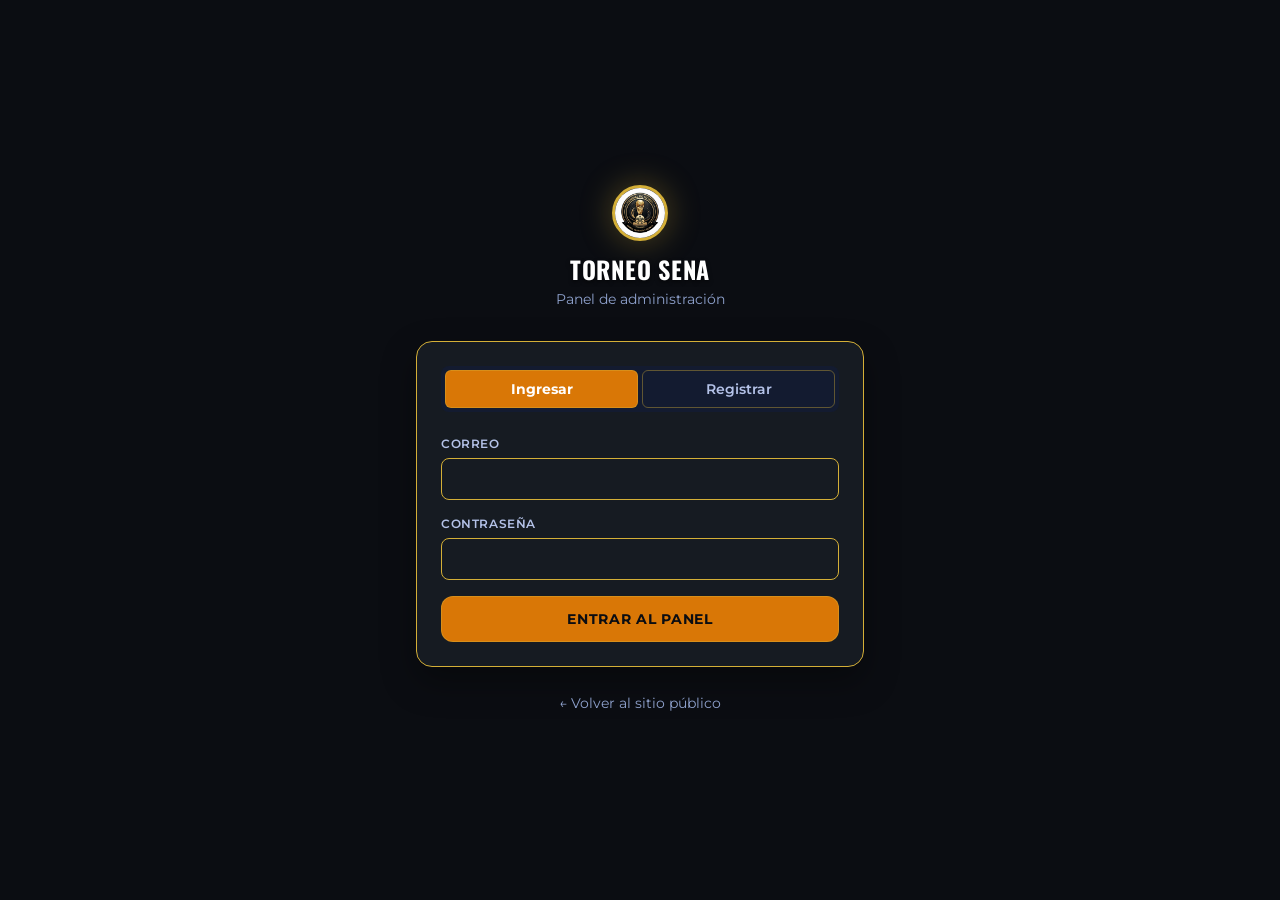
<file: admin.html>
<!DOCTYPE html>
<html lang="es">
<head>
  <meta charset="UTF-8">
  <meta name="viewport" content="width=device-width, initial-scale=1.0, maximum-scale=1.0, user-scalable=no">
  <title>Panel · Torneo SENA</title>
  <link rel="preconnect" href="https://fonts.googleapis.com">
  <link rel="preconnect" href="https://fonts.gstatic.com" crossorigin>
  <link rel="stylesheet" href="styles.css?v=1.0.9">
  <link rel="stylesheet" href="tailwind.css?v=1.0.5">
  <link href="https://fonts.googleapis.com/css2?family=Montserrat:wght@400;500;600;700;800;900&family=Oswald:wght@500;600;700&display=swap" rel="stylesheet">
  <style>
    body { font-family: Montserrat, system-ui, sans-serif; }
    .pestana { display: none; }
    .pestana.activa { display: block; }
  </style>
</head>
<body class="text-slate-100 min-h-screen">

  <!-- ============ BARRA SUPERIOR ============ -->
  <header class="sticky top-0 z-40 bg-slate-950 border-b border-slate-800">
    <div class="px-4 py-3 flex flex-col gap-3 sm:flex-row sm:items-center sm:justify-between">
      <div class="flex items-center gap-3 min-w-0">
        <img src="WhatsApp Image 2026-08-03 at 1.15.21 PM.jpeg" alt="Mundial de Fútbol SENA Logo" class="logo-nav h-10 w-auto rounded-full object-cover">
        <div class="min-w-0">
          <p class="font-black leading-tight truncate">Panel de Administración</p>
          <p class="text-xs text-gray-400 leading-tight truncate" id="usuario-correo"></p>
        </div>
      </div>
      <div class="flex items-center gap-2">
        <a href="index.html" class="flex-1 sm:flex-none text-center text-sm px-4 py-2 rounded-lg border border-slate-700 hover:bg-slate-800 font-semibold">Ver sitio</a>
        <button id="btn-cerrar-sesion" class="flex-1 sm:flex-none text-center text-sm px-4 py-2 rounded-lg bg-rose-600/10 border border-rose-600/40 text-rose-400 hover:bg-rose-600/20 font-semibold">Salir</button>
      </div>
    </div>
  </header>

  <div class="max-w-7xl mx-auto px-4 py-6 flex flex-col lg:flex-row gap-6">

    <!-- ============ MENÚ LATERAL ============ -->
    <aside class="lg:w-56 shrink-0">
      <nav class="admin-tabs-nav flex overflow-x-auto no-scrollbar space-x-2 p-2 border-b border-yellow-500/30 whitespace-nowrap -mx-4 px-4 sm:mx-0 lg:flex-col lg:space-x-0 lg:space-y-1 lg:mx-0 lg:px-0 lg:border-b-0 text-sm font-semibold">
        <button data-tab="resumen" class="tab-btn shrink-0 px-4 py-2.5 rounded-lg text-left whitespace-nowrap bg-emerald-600 text-white">📊 Resumen</button>
        <button data-tab="equipos" class="tab-btn shrink-0 px-4 py-2.5 rounded-lg text-left whitespace-nowrap text-slate-300 hover:bg-slate-800">🛡️ Equipos</button>
        <button data-tab="jugadores" class="tab-btn shrink-0 px-4 py-2.5 rounded-lg text-left whitespace-nowrap text-slate-300 hover:bg-slate-800">👤 Jugadores</button>
        <button data-tab="partidos" class="tab-btn shrink-0 px-4 py-2.5 rounded-lg text-left whitespace-nowrap text-slate-300 hover:bg-slate-800">📋 Partidos</button>
        <button data-tab="fixture" class="tab-btn shrink-0 px-4 py-2.5 rounded-lg text-left whitespace-nowrap text-slate-300 hover:bg-slate-800">⚽ Todos contra Todos</button>
        <button data-tab="eliminatoria" class="tab-btn shrink-0 px-4 py-2.5 rounded-lg text-left whitespace-nowrap text-slate-300 hover:bg-slate-800">🏆 Eliminatoria</button>
       <button data-tab="estadisticas" class="tab-btn shrink-0 px-4 py-2.5 rounded-lg text-left whitespace-nowrap text-slate-300 hover:bg-slate-800">📈 Estadísticas</button>
       <button data-tab="finanzas" class="tab-btn shrink-0 px-4 py-2.5 rounded-lg text-left whitespace-nowrap text-slate-300 hover:bg-slate-800">💰 Recaudo</button>
        <button data-tab="reglas" class="tab-btn shrink-0 px-4 py-2.5 rounded-lg text-left whitespace-nowrap text-slate-300 hover:bg-slate-800">📜 Reglamento</button>
        <button data-tab="galeria" class="tab-btn shrink-0 px-4 py-2.5 rounded-lg text-left whitespace-nowrap text-slate-300 hover:bg-slate-800">📸 Galería</button>
      </nav>
    </aside>

    <!-- ============ CONTENIDO ============ -->
    <main class="flex-1 min-w-0">

      <!-- ===== RESUMEN ===== -->
      <section id="sec-resumen" class="pestana">
        <h2 class="text-xl font-black mb-4">Resumen del Torneo</h2>
        <div id="resumen-grid" class="grid grid-cols-2 md:grid-cols-4 gap-4 mb-6"></div>
        <div class="rounded-xl border border-slate-800 bg-slate-900/60 p-5">
          <h3 class="font-bold mb-2">Accesos rápidos</h3>
          <p class="text-slate-400 text-sm mb-4">Usa el menú lateral para gestionar cada sección del torneo.</p>
          <div class="flex flex-wrap gap-2 text-sm">
            <button data-tab="equipos" class="tab-btn px-4 py-2 rounded-lg bg-slate-800 hover:bg-slate-700 font-semibold">Registrar equipo</button>
            <button data-tab="partidos" class="tab-btn px-4 py-2 rounded-lg bg-slate-800 hover:bg-slate-700 font-semibold">Registrar resultado</button>
            <button data-tab="fixture" class="tab-btn px-4 py-2 rounded-lg bg-slate-800 hover:bg-slate-700 font-semibold">Generar fixture</button>
            <button data-tab="eliminatoria" class="tab-btn px-4 py-2 rounded-lg bg-slate-800 hover:bg-slate-700 font-semibold">Armar eliminatoria</button>
            <button data-tab="galeria" class="tab-btn px-4 py-2 rounded-lg bg-slate-800 hover:bg-slate-700 font-semibold">Subir fotos/videos</button>
          </div>
        </div>
      </section>

      <!-- ===== EQUIPOS ===== -->
      <section id="sec-equipos" class="pestana">
        <h2 class="text-xl font-black mb-4">Gestión de Equipos</h2>
        <form id="form-equipo" class="rounded-xl border border-slate-800 bg-slate-900/60 p-5 mb-6 grid md:grid-cols-2 gap-4">
          <input type="hidden" id="eq-id">
          <div>
            <label class="block text-xs font-semibold text-slate-400 uppercase tracking-wider mb-1.5">Nombre del equipo *</label>
            <input id="eq-nombre" required class="campo w-full">
          </div>
          <div>
            <label class="block text-xs font-semibold text-slate-400 uppercase tracking-wider mb-1.5">Escudo (imagen)</label>
            <input id="eq-escudo" type="file" accept="image/*" class="campo w-full">
          </div>
          <div class="flex items-end gap-3">
            <button type="submit" class="ml-auto px-5 py-2.5 rounded-lg bg-emerald-600 hover:bg-emerald-500 font-bold text-sm">Guardar equipo</button>
            <button type="button" id="btn-cancelar-equipo" class="hidden px-4 py-2.5 rounded-lg bg-slate-700 hover:bg-slate-600 text-sm">Cancelar</button>
          </div>
        </form>
        <div id="grid-equipos" class="grid sm:grid-cols-2 lg:grid-cols-3 gap-4 overflow-x-auto"></div>
      </section>

      <!-- ===== JUGADORES ===== -->
      <section id="sec-jugadores" class="pestana">
        <h2 class="text-xl font-black mb-4">Gestión de Jugadores</h2>
        <div class="rounded-xl border border-slate-800 bg-slate-900/60 p-5 mb-6">
          <label class="block text-xs font-semibold text-slate-400 uppercase tracking-wider mb-1.5">Equipo</label>
          <select id="jug-equipo" class="campo w-full md:w-80"></select>
          <form id="form-jugador" class="grid md:grid-cols-2 gap-4 mt-4">
            <input type="hidden" id="jug-id">
            <input type="hidden" id="jug-foto-existente">
            <div>
              <label class="block text-xs font-semibold text-slate-400 uppercase tracking-wider mb-1.5">Nombre *</label>
              <input id="jug-nombre" required class="campo w-full">
            </div>
            <div>
              <label class="block text-xs font-semibold text-slate-400 uppercase tracking-wider mb-1.5">Posición</label>
              <select id="jug-posicion" class="campo w-full">
                <option value="Arquero">Arquero</option>
                <option value="Defensa">Defensa</option>
                <option value="Centrocampista">Centrocampista</option>
                <option value="Delantero">Delantero</option>
              </select>
            </div>
            <div>
              <label class="block text-xs font-semibold text-slate-400 uppercase tracking-wider mb-1.5">Número de camiseta</label>
              <input id="jug-numero" type="number" min="1" max="99" class="campo w-full">
            </div>
            <div>
              <label class="block text-xs font-semibold text-slate-400 uppercase tracking-wider mb-1.5">Foto</label>
              <input id="jug-foto" type="file" accept="image/*" class="campo w-full">
            </div>
            <div class="flex items-end gap-3 md:col-span-2">
              <button type="submit" class="px-5 py-2.5 rounded-lg bg-emerald-600 hover:bg-emerald-500 font-bold text-sm">Guardar jugador</button>
              <button type="button" id="btn-cancelar-jugador" class="hidden px-4 py-2.5 rounded-lg bg-slate-700 hover:bg-slate-600 text-sm">Cancelar</button>
            </div>
          </form>
        </div>
        <div id="lista-jugadores" class="space-y-3"></div>
      </section>

      <!-- ===== PARTIDOS ===== -->
      <section id="sec-partidos" class="pestana">
        <h2 class="text-xl font-black mb-4">Gestión de Partidos</h2>
        <form id="form-partido" class="rounded-xl border border-slate-800 bg-slate-900/60 p-5 mb-6 grid md:grid-cols-3 gap-4">
          <input type="hidden" id="par-id">
          <div>
            <label class="block text-xs font-semibold text-slate-400 uppercase tracking-wider mb-1.5">Fase *</label>
            <select id="par-fase" class="campo w-full">
              <option value="grupos">Todos contra Todos</option>
              <option value="dieciseisavos">Dieciseisavos</option>
              <option value="octavos">Octavos</option>
              <option value="cuartos">Cuartos</option>
              <option value="semifinal">Semifinal</option>
              <option value="final">Final</option>
              <option value="tercer_lugar">Tercer Lugar</option>
            </select>
          </div>
          <div>
            <label class="block text-xs font-semibold text-slate-400 uppercase tracking-wider mb-1.5">Jornada / Fecha</label>
            <input id="par-jornada" placeholder="ej. Fecha 1, Cuartos…" class="campo w-full">
          </div>
          <div>
            <label class="block text-xs font-semibold text-slate-400 uppercase tracking-wider mb-1.5">Fecha del encuentro</label>
            <input id="par-fecha" type="date" class="campo w-full">
          </div>
          <div>
            <label class="block text-xs font-semibold text-slate-400 uppercase tracking-wider mb-1.5">Hora del encuentro</label>
            <input id="par-hora" type="time" class="campo w-full">
          </div>
          <div>
            <label class="block text-xs font-semibold text-slate-400 uppercase tracking-wider mb-1.5">Sede</label>
            <input id="par-sede" placeholder="SENA" class="campo w-full">
          </div>
          <div>
            <label class="block text-xs font-semibold text-slate-400 uppercase tracking-wider mb-1.5">Estado del partido</label>
            <select id="par-estado" class="campo w-full">
              <option value="PENDIENTE">PENDIENTE</option>
              <option value="EN JUEGO">EN JUEGO</option>
              <option value="FINALIZADO">FINALIZADO</option>
            </select>
          </div>
          <div>
            <label class="block text-xs font-semibold text-slate-400 uppercase tracking-wider mb-1.5">Equipo 1</label>
            <select id="par-local" class="campo w-full"></select>
          </div>
          <div>
            <label class="block text-xs font-semibold text-slate-400 uppercase tracking-wider mb-1.5">Equipo 2</label>
            <select id="par-visitante" class="campo w-full"></select>
          </div>
          <div>
            <label class="block text-xs font-semibold text-slate-400 uppercase tracking-wider mb-1.5">Marcador</label>
            <div class="flex items-center gap-2 pb-2.5">
              <span id="marc-equipo1" class="text-xs font-bold text-emerald-400 truncate max-w-[76px]">Equipo 1</span>
              <input id="par-goles-local" type="number" min="0" value="0" class="campo w-14 text-center">
              <span class="text-slate-500 font-bold">:</span>
              <input id="par-goles-visitante" type="number" min="0" value="0" class="campo w-14 text-center">
              <span id="marc-equipo2" class="text-xs font-bold text-emerald-400 truncate max-w-[76px]">Equipo 2</span>
            </div>
          </div>
          <div class="md:col-span-3 rounded-xl border border-slate-700/60 bg-slate-800/40 p-4">
            <p class="text-xs font-semibold text-slate-400 uppercase tracking-wider">⚽ Goleadores del partido</p>
            <p class="text-[11px] text-slate-500 mt-0.5">Registra quién anotó y cuántos goles. Solo aparecen jugadores de los equipos seleccionados.</p>
            <div class="flex flex-wrap items-center gap-2 mt-3">
              <select id="gol-jugador" class="campo w-full md:w-80"></select>
              <input id="gol-cantidad" type="number" min="1" value="1" class="campo w-20 text-center">
              <label class="flex items-center gap-2 text-xs cursor-pointer whitespace-nowrap" title="El gol cuenta para el equipo rival y no suma en el ranking del jugador">
                <input id="gol-autogol" type="checkbox" class="accent-rose-500 w-4 h-4 shrink-0">
                <span class="text-slate-300">🥅 Autogol</span>
              </label>
              <button type="button" id="btn-agregar-gol" class="px-4 py-2.5 rounded-lg bg-emerald-600 hover:bg-emerald-500 font-bold text-xs transition">Agregar goleador</button>
            </div>
            <p class="text-[11px] text-slate-500 mt-2">El marcador se suma automáticamente: gol normal al equipo del jugador, <strong class="text-rose-400">autogol al rival</strong>. Al pulsar "Quitar" se descuenta del marcador.</p>
            <ul id="lista-goleadores" class="mt-3 space-y-1.5 text-sm"></ul>
          </div>
          <div class="md:col-span-3 rounded-xl border border-slate-700/60 bg-slate-800/40 p-4">
            <p class="text-xs font-semibold text-slate-400 uppercase tracking-wider">💰 Arbitraje por jugador</p>
            <p class="text-[11px] text-slate-500 mt-0.5">Marca quién pagó el arbitraje en este encuentro.</p>
            <div id="lista-arbitraje" class="mt-3 grid sm:grid-cols-2 md:grid-cols-3 gap-1.5"></div>
          </div>
          <div class="md:col-span-3 rounded-xl border border-slate-700/60 bg-slate-800/40 p-4">
            <p class="text-xs font-semibold text-slate-400 uppercase tracking-wider">💳 Cuotas de participación</p>
            <p class="text-[11px] text-slate-500 mt-0.5">Marca si cada equipo pagó su cuota de este encuentro. El panel <strong class="text-gold">💰 Recaudo</strong> se actualiza automáticamente.</p>
            <div class="flex flex-wrap gap-x-6 gap-y-2 mt-3">
              <label class="flex items-center gap-2 text-sm cursor-pointer">
                <input id="par-pago-local" type="checkbox" class="accent-emerald-500 w-4 h-4 shrink-0">
                <span id="lbl-pago-local">Equipo local pagó cuota</span>
              </label>
              <label class="flex items-center gap-2 text-sm cursor-pointer">
                <input id="par-pago-visitante" type="checkbox" class="accent-emerald-500 w-4 h-4 shrink-0">
                <span id="lbl-pago-visitante">Equipo visitante pagó cuota</span>
              </label>
              <label class="flex items-center gap-2 text-sm cursor-pointer">
                <input id="par-arbitraje-pagado" type="checkbox" class="accent-emerald-500 w-4 h-4 shrink-0">
                Arbitraje del encuentro pagado
              </label>
            </div>
          </div>
          <div class="flex items-end gap-3 md:col-span-3">
            <label class="flex items-center gap-2 text-sm pb-2.5 cursor-pointer">
              <input id="par-jugado" type="checkbox" class="accent-emerald-500 w-4 h-4"> Partido jugado
            </label>
            <button type="submit" id="btn-guardar-partido" class="ml-auto px-5 py-2.5 rounded-lg bg-emerald-600 hover:bg-emerald-500 font-bold text-sm">Guardar partido</button>
            <button type="button" id="btn-cancelar-partido" class="hidden px-4 py-2.5 rounded-lg bg-slate-700 hover:bg-slate-600 text-sm">Cancelar</button>
          </div>
        </form>
        <div class="flex items-center gap-3 mb-3">
          <label class="text-sm text-slate-400">Filtrar:</label>
          <select id="filtro-partidos" class="campo w-56">
            <option value="">Todos</option>
          </select>
        </div>
        <div id="lista-partidos" class="space-y-3 overflow-x-auto"></div>
      </section>

      <!-- ===== TODOS CONTRA TODOS (FIXTURE) ===== -->
      <section id="sec-fixture" class="pestana">
        <h2 class="text-xl font-black mb-4">Generar Todos contra Todos</h2>
        <div class="rounded-xl border border-slate-800 bg-slate-900/60 p-5 mb-6">
          <p class="text-sm text-slate-400 mb-4">El sistema arma automáticamente el calendario de liga con el algoritmo Round-Robin: cada equipo se enfrenta una vez a todos los demás. Si hay un número impar de equipos, uno <strong class="text-gold">descansa</strong> en cada fecha.</p>
          <div class="flex flex-wrap items-center gap-3">
            <button id="btn-generar-fixture" class="px-5 py-2.5 rounded-lg bg-emerald-600 hover:bg-emerald-500 font-bold text-sm">Generar Calendario Todos contra Todos</button>
            <button id="btn-guardar-fixture" disabled class="btn-desactivado px-5 py-2.5 rounded-lg bg-emerald-600 font-bold text-sm">Guardar y Publicar Fixture</button>
            <span id="info-fixture" class="text-xs text-slate-500"></span>
          </div>
          <p class="text-11 text-slate-500 mt-3">Reorganiza las fechas con <strong class="text-gold">⬆️/⬇️</strong>, mueve partidos entre jornadas con el selector <strong class="text-gold">"Mover a"</strong>, o intercambia localía con <strong class="text-gold">⟳</strong>. Al publicar se actualiza masivamente el campo <strong class="text-gold">jornada</strong> de cada partido y el nuevo orden aparece en la vista pública.</p>
        </div>
        <div id="fixture-preview" class="overflow-x-auto"></div>
      </section>

      <!-- ===== ELIMINATORIA ===== -->
      <section id="sec-eliminatoria" class="pestana">
        <h2 class="text-xl font-black mb-4">Fase Eliminatoria</h2>

        <div class="var-banner mb-6">
          <p class="var-titulo">Formato de clasificación</p>
          <p class="var-texto">El <strong>1º y 2º</strong> clasifican <strong>directo a Semifinales</strong> y esperan a su rival · El <strong>3º, 4º, 5º y 6º</strong> juegan los <strong>Cuartos de Final</strong> (3º vs 6º y 4º vs 5º) · El <strong>7º</strong> queda eliminado.</p>
        </div>

        <div class="grid md:grid-cols-2 gap-4 mb-6">
          <div class="rounded-xl border border-slate-800 bg-slate-900/60 p-5">
            <p class="text-xs font-semibold text-slate-400 uppercase tracking-wider mb-0.5">⭐ Directos a Semifinales</p>
            <p class="text-11 text-slate-500 mb-4">Quedan asignados a su llave a la espera del ganador de cuartos.</p>
            <div class="space-y-2">
              <div class="flex items-center gap-2">
                <span class="pos-chip">1º</span>
                <select id="elim-pos1" class="campo w-full"></select>
                <span class="text-xs text-slate-500 whitespace-nowrap shrink-0">→ SF 1</span>
              </div>
              <div class="flex items-center gap-2">
                <span class="pos-chip">2º</span>
                <select id="elim-pos2" class="campo w-full"></select>
                <span class="text-xs text-slate-500 whitespace-nowrap shrink-0">→ SF 2</span>
              </div>
            </div>
          </div>

          <div class="rounded-xl border border-slate-800 bg-slate-900/60 p-5">
            <p class="text-xs font-semibold text-slate-400 uppercase tracking-wider mb-0.5">⚔️ Cuartos de Final (Repechaje)</p>
            <p class="text-11 text-slate-500 mb-4">Los ganadores esperan al 1º y 2º en sus semifinales.</p>
            <div class="space-y-2">
              <div class="flex items-center gap-2">
                <span class="pos-chip">3º</span>
                <select id="elim-pos3" class="campo w-full"></select>
                <span class="text-xs text-slate-500 shrink-0">vs</span>
                <select id="elim-pos6" class="campo w-full"></select>
                <span class="pos-chip">6º</span>
              </div>
              <div class="flex items-center gap-2">
                <span class="pos-chip">4º</span>
                <select id="elim-pos4" class="campo w-full"></select>
                <span class="text-xs text-slate-500 shrink-0">vs</span>
                <select id="elim-pos5" class="campo w-full"></select>
                <span class="pos-chip">5º</span>
              </div>
            </div>
            <div class="flex items-center gap-2 mt-3 pt-3 border-t border-slate-800">
              <span class="pos-chip">7º</span>
              <span class="text-xs text-rose-400 font-bold uppercase tracking-wider">Eliminado de la fase final</span>
            </div>
          </div>
        </div>

        <div class="rounded-xl border border-slate-800 bg-slate-900/60 p-5 mb-6 flex flex-wrap items-center gap-3">
          <button id="btn-armar-cuartos" class="px-5 py-2.5 rounded-lg bg-emerald-600 hover:bg-emerald-500 font-bold text-sm">Armar Cuartos de Final</button>
          <button id="btn-guardar-eliminatorias" disabled class="btn-desactivado px-5 py-2.5 rounded-lg bg-emerald-600 font-bold text-sm">Guardar y Publicar Eliminatorias</button>
          <p class="text-11 text-slate-500 max-w-xs">Publicar inserta los cruces de cuartos y las llaves de semifinales. Reemplaza los partidos de eliminatoria existentes (no toca la fase de Todos contra Todos).</p>
        </div>

        <div id="elim-preview" class="mb-6"></div>
        <h3 class="font-bold mb-3">Cuadro eliminatorio</h3>
        <div id="bracket-admin" class="rounded-xl border border-slate-800 bg-slate-950/60 p-4"></div>
      </section>

      <!-- ===== ESTADISTICAS (100% automáticas) ===== -->
      <section id="sec-estadisticas" class="pestana">
        <h2 class="text-xl font-black mb-4">Estadísticas Automáticas del Torneo</h2>
        <div class="var-banner mb-6">
          <p class="var-titulo">Cálculo automático</p>
          <p class="var-texto">El ranking se construye solo con los <strong>goleadores</strong> registrados al guardar cada partido. No hay ingreso manual de datos: cero duplicados.</p>
        </div>
        <div id="est-totales" class="grid grid-cols-1 sm:grid-cols-2 gap-4 mb-6"></div>
        <h3 class="font-bold mb-3">Ranking acumulado del torneo</h3>
        <div class="overflow-x-auto rounded-xl border border-slate-800 bg-slate-900/60">
          <table class="w-full text-sm min-w-[480px]">
            <thead>
              <tr class="text-left uppercase text-xs border-b border-slate-800">
                <th class="px-3 py-3">Jugador</th>
                <th class="px-3 py-3">Equipo</th>
                <th class="px-3 py-3 text-center">⚽ Goles</th>
              </tr>
            </thead>
            <tbody id="tabla-ranking"></tbody>
          </table>
        </div>
      </section>

      <!-- ===== FINANZAS: RECAUDO Y CARTERA ===== -->
      <section id="sec-finanzas" class="pestana">
        <h2 class="text-xl font-black mb-4">💰 Control de Recaudo y Cartera</h2>
        <div id="finanzas-resumen" class="grid grid-cols-1 sm:grid-cols-3 gap-4 mb-6"></div>
        <div class="rounded-xl border border-slate-800 bg-slate-900/60 overflow-x-auto">
          <table class="w-full text-sm min-w-[720px]">
            <thead>
              <tr class="text-left uppercase text-xs border-b border-slate-800">
                <th class="px-3 py-3">Equipo</th>
                <th class="px-3 py-3 text-center">Partidos pagados</th>
                <th class="px-3 py-3 text-center">Pendientes</th>
                <th class="px-3 py-3 text-center">Estado de cuenta</th>
                <th class="px-3 py-3 text-right">Desglose</th>
              </tr>
            </thead>
            <tbody id="finanzas-tabla"></tbody>
          </table>
        </div>
        <p class="text-xs text-slate-500 mt-3">Cada partido genera una cuota de $8.000 por equipo ($2.000 por jugador). El recaudo se calcula por jugador marcado en el formulario del partido (sección 💳 Cuotas de participación): un abono parcial reduce la deuda proporcionalmente.</p>
      </section>

      <!-- ===== REGLAS ===== -->
      <section id="sec-reglas" class="pestana">
        <h2 class="text-xl font-black mb-4">Reglamento del Torneo</h2>
        <div class="rounded-xl border border-slate-800 bg-slate-900/60 p-5">
          <label class="block text-xs font-semibold text-slate-400 uppercase tracking-wider mb-1.5">Contenido (Markdown)</label>
          <textarea id="reglas-contenido" rows="14" class="campo w-full font-mono text-xs"
            placeholder="# Reglamento del Torneo&#10;&#10;Escribe aquí el reglamento oficial usando Markdown…"></textarea>
          <div class="flex flex-wrap items-center justify-between gap-3 mt-4">
            <p class="text-[11px] text-slate-500">Se admite Markdown: # títulos, **negrita**, - listas, etc.</p>
            <button id="btn-guardar-reglas" class="px-5 py-2.5 rounded-lg bg-emerald-600 hover:bg-emerald-500 font-bold text-sm">Guardar reglamento</button>
          </div>
        </div>
        <h3 class="font-bold mt-6 mb-3">Vista previa <span class="var-mini">Monitor VAR</span></h3>
        <div id="reglas-preview" class="reglas-md rounded-xl border border-slate-800 bg-slate-900/60 p-5"></div>
      </section>

      <!-- ===== GALERIA ===== -->
      <section id="sec-galeria" class="pestana">
        <h2 class="text-xl font-black mb-4">Galería Multimedia</h2>
        <form id="form-galeria" class="rounded-xl border border-slate-800 bg-slate-900/60 p-5 mb-6 space-y-4">
          <div>
            <label class="block text-xs font-semibold text-slate-400 uppercase tracking-wider mb-1.5">Fotos y videos (múltiples)</label>
            <input id="gal-files" type="file" multiple accept="image/*,video/mp4,video/webm,video/quicktime" class="campo w-full">
            <p class="text-[11px] text-slate-500 mt-1">Máx. 50 MB por archivo en el plan gratuito de Supabase.</p>
          </div>
          <div class="grid md:grid-cols-2 gap-4">
            <div>
              <label class="block text-xs font-semibold text-slate-400 uppercase tracking-wider mb-1.5">Título</label>
              <input id="gal-titulo" class="campo w-full">
            </div>
            <div>
              <label class="block text-xs font-semibold text-slate-400 uppercase tracking-wider mb-1.5">Partido relacionado</label>
              <select id="gal-partido" class="campo w-full"><option value="">Ninguno</option></select>
            </div>
          </div>
          <div>
            <label class="block text-xs font-semibold text-slate-400 uppercase tracking-wider mb-1.5">Descripción</label>
            <input id="gal-desc" class="campo w-full">
          </div>
          <div class="flex items-center gap-3">
            <button type="submit" class="px-5 py-2.5 rounded-lg bg-emerald-600 hover:bg-emerald-500 font-bold text-sm">Subir archivos</button>
            <div id="gal-progreso" class="flex-1 h-2 bg-slate-800 rounded-full overflow-hidden hidden">
              <div class="h-full bg-emerald-500 transition-all" style="width:0%"></div>
            </div>
          </div>
        </form>
        <div id="galeria-admin" class="grid grid-cols-2 md:grid-cols-3 lg:grid-cols-4 gap-4"></div>
      </section>

    </main>
  </div>

  <style>
    .campo {
      background: #161b22;
      border: 1px solid rgba(212, 175, 55, .35);
      border-radius: .5rem;
      padding: .625rem .875rem;
      font-size: .875rem;
      color: #fff;
      outline: none;
    }
    .campo:focus { border-color: #d4af37; box-shadow: 0 0 0 2px rgba(212,175,55,.25); }
    select.campo option { background: #161b22; }
  </style>

  <!-- ============ MODAL: EDICIÓN DE PARTIDOS / FECHAS DEL FIXTURE ============ -->
  <div id="modal-fixture" class="fixed inset-0 z-[85] hidden items-center justify-center p-4 bg-black/70" role="dialog" aria-modal="true">
    <div class="w-full max-w-md rounded-2xl border border-[#d4af37]/40 bg-[#161b22] p-5 shadow-2xl max-h-[92vh] overflow-y-auto">
      <div class="flex items-center justify-between gap-3 mb-4">
        <h3 id="modal-fixture-titulo" class="text-gold font-black uppercase tracking-wider text-sm"></h3>
        <button type="button" id="modal-fixture-cerrar" class="text-slate-400 hover:text-white text-xl leading-none" aria-label="Cerrar">✕</button>
      </div>
      <form id="modal-fixture-form" class="space-y-4"></form>
    </div>
  </div>

  <script src="js/marked.min.js?v=1.0.1" defer></script>
  <script type="module" src="js/admin.js?v=1.0.8"></script>
</body>
</html>
</file>
<file: styles.css>
/* ============================================================
   CAPA BASE DE RESPALDO (carga prioritaria)
   Si el CSS de Tailwind (tailwind.css) no llega a cargar, este
   bloque garantiza un tema oscuro legible y estructura mínima.
   Cuando tailwind.css sí carga, Tailwind gana por ir después.
   ============================================================ */
:root {
  color-scheme: dark;
  --bg: #0b0d12;
  --panel: #161b22;
  --borde: #d4af37;
  --texto: #ffffff;
  --atenuado: #9ca3af;
  --acento: #d4af37;
  --acento-hover: #f59e0b;
  --verde: #34d399;
}

*, *::before, *::after { box-sizing: border-box; }

body {
  margin: 0;
  min-height: 100vh;
  color: var(--texto);
  font-family: 'Montserrat', 'Inter', system-ui, -apple-system, 'Segoe UI', Roboto, sans-serif;
  font-size: 16px;
  line-height: 1.5;
  background-color: #0b0d12;
}

img, video { max-width: 100%; height: auto; }

a { color: var(--acento); text-decoration: none; }
a:hover { color: var(--acento-hover); }

/* Titulares deportivos estilo FIFA: Oswald en mayúsculas pesadas */
h1, h2, h3 {
  font-family: 'Oswald', 'Montserrat', system-ui, sans-serif;
  font-weight: 800;
  text-transform: uppercase;
  letter-spacing: .03em;
}
h1, h2, h3, h4, h5, h6 {
  margin: 1.2rem 0 .6rem;
  line-height: 1.25;
  color: #fff;
  text-shadow: 0 2px 4px rgba(0, 0, 0, .6);
}
h1 { font-size: 1.75rem; }
h2 { font-size: 1.4rem; }
h3 { font-size: 1.15rem; }

p { margin: .6rem 0; color: #e2e8f0; }

/* Barra superior pegajosa: SOLO los elementos que llevan la clase
   .sticky (nav de index.html / header del admin). Cualquier otro
   header (p. ej. el Hero) queda en flujo normal. */
nav.sticky,
header.sticky {
  position: sticky;
  top: 0;
  z-index: 50;
  background: #0b0d12;
  border-bottom: 1px solid rgba(212, 175, 55, .4);
}

/* El Hero vive en su bloque normal: nada de fixed/sticky. */
#inicio {
  position: relative;
  overflow: hidden;
}

/* ============================================================
   HERO MUNDIALISTA: fondo sólido limpio + logo oficial
   ============================================================ */
.hero-patron {
  background-color: #0b0d12;
}

/* Video de fondo del Hero: cubre todo el espacio sin deformarse */
.hero-video {
  position: absolute;
  top: 50%;
  left: 50%;
  min-width: 100%;
  min-height: 100%;
  width: auto;
  height: auto;
  z-index: 0;
  transform: translate(-50%, -50%);
  object-fit: cover;
}

/* Capa de superposición: oscurece el video para legibilidad total */
.hero-overlay {
  position: absolute;
  top: 0;
  left: 0;
  width: 100%;
  height: 100%;
  background: rgba(11, 13, 18, 0.65);
  z-index: 1;
}

/* Asegura que el contenido (logo, títulos, botones) quede por encima del video y del overlay */
#hero .container,
#hero .hero-content,
#inicio .hero-content {
  position: relative;
  z-index: 2;
}

/* Logo oficial del torneo en la navbar */
.logo-nav {
  height: 2.5rem;
  width: 2.5rem;
  border-radius: 9999px;
  object-fit: cover;
  flex-shrink: 0;
  border: 1px solid rgba(212, 175, 55, .45);
}

/* Logo oficial destacado en el Hero, sobre el título principal */
.logo-hero {
  width: 8rem;
  height: 8rem;
  border-radius: 9999px;
  object-fit: cover;
  margin: 0 auto 1.25rem;
  border: 3px solid #d4af37;
  box-shadow: 0 0 32px rgba(212, 175, 55, .35);
  -webkit-box-shadow: 0 0 32px rgba(212, 175, 55, .35);
}
@media (min-width: 768px) {
  .logo-hero { width: 10rem; height: 10rem; }
}

/* Línea dorada sólida de banda inferior del estadio */
#inicio::after {
  content: '';
  position: absolute;
  left: 0;
  right: 0;
  bottom: 0;
  height: 3px;
  background: #d4af37;
  z-index: 3;
}

/* Título principal: dorado trofeo sólido */
#inicio h1 {
  font-family: 'Oswald', 'Montserrat', sans-serif;
  font-weight: 800;
  text-transform: uppercase;
  letter-spacing: .03em;
  color: #d4af37;
  text-shadow: none;
}

/* Píldora del Hero con detalle dorado sólido */
#inicio p.rounded-full {
  background: rgba(212, 175, 55, .12);
  border: 1px solid rgba(212, 175, 55, .45);
  box-shadow: 0 0 16px rgba(212, 175, 55, .25);
  -webkit-box-shadow: 0 0 16px rgba(212, 175, 55, .25);
}

main, section {
  max-width: 80rem;
  margin: 0 auto;
  padding: 1.25rem 1rem;
}

table {
  width: 100%;
  border-collapse: collapse;
  background: var(--panel);
  border: 1px solid var(--borde);
  border-radius: .75rem;
  overflow: hidden;
}
th {
  text-align: left;
  text-transform: uppercase;
  font-size: .75rem;
  color: #9ca3af;
  border-bottom: 1px solid rgba(212, 175, 55, .35);
  padding: .75rem .6rem;
}
td {
  color: #ffffff;
  padding: .6rem;
  border-bottom: 1px solid #232b36;
  font-size: .875rem;
}

button {
  font: inherit;
  font-weight: 700;
  padding: .55rem 1rem;
  border: 1px solid rgba(212, 175, 55, .4);
  border-radius: .6rem;
  background: #161b22;
  color: var(--texto);
  cursor: pointer;
}
button:hover { background: #232b36; }

input, select, textarea {
  font: inherit;
  background: #161b22;
  border: 1px solid rgba(212, 175, 55, .35);
  border-radius: .5rem;
  padding: .55rem .75rem;
  color: #fff;
  width: 100%;
  max-width: 100%;
}
input:focus, select:focus, textarea:focus {
  outline: 2px solid var(--acento);
  outline-offset: 1px;
}

/* ============================================================
   TORNEO SENA - Estilos del Reglamento (contenido Markdown)
   Se aplica a .reglas-md (vista pública #reglas-contenido y
   vista previa del admin #reglas-preview)
   ============================================================ */

/* 1) Tipografía y legibilidad */
.reglas-md {
  font-family: 'Montserrat', 'Inter', 'Roboto', 'Segoe UI', sans-serif;
  line-height: 1.7;
  color: #e2e8f0;
  font-size: 0.95rem;
  word-wrap: break-word;
}

/* El reglamento público vive sobre un panel sólido a todo el ancho
   de la sección (misma medida que .var-banner y los encabezados) */
.reglas-panel {
  background: #161b22;
  border: 1px solid #d4af37;
  border-radius: 1rem;
  padding: 1.25rem;
}

/* 2) Encabezados con separación amplia */
.reglas-md h1,
.reglas-md h2,
.reglas-md h3,
.reglas-md h4,
.reglas-md h5,
.reglas-md h6 {
  color: #ffffff;
  font-weight: 800;
  font-family: inherit;
  text-transform: none;
  letter-spacing: 0;
  line-height: 1.3;
  margin-top: 1.8rem;
  margin-bottom: 0.8rem;
}

.reglas-md h1 { font-size: 1.6rem; }
.reglas-md h2 { font-size: 1.35rem; }
.reglas-md h3 { font-size: 1.15rem; }

.reglas-md h1:first-child,
.reglas-md h2:first-child,
.reglas-md h3:first-child {
  margin-top: 0;
}

/* Párrafos */
.reglas-md p {
  margin-bottom: 1rem;
}

/* Listas */
.reglas-md ul,
.reglas-md ol {
  padding-left: 1.2rem;
  margin-bottom: 1rem;
}

.reglas-md li {
  margin-bottom: 0.6rem;
}

/* Línea horizontal */
.reglas-md hr {
  margin: 2rem 0;
  border: 0;
  border-top: 1px solid rgba(255, 255, 255, 0.1);
}

/* Enlaces */
.reglas-md a {
  color: #fbbf24;
  text-decoration: underline;
  text-underline-offset: 2px;
  transition: color .15s;
}

.reglas-md a:hover {
  color: #f59e0b;
}

/* 3) Caja destacada para el Aviso Importante (blockquote) estilo VAR */
.reglas-md blockquote {
  background: rgba(245, 158, 11, 0.08);
  border-left: 4px solid #f59e0b;
  padding: 1rem;
  border-radius: 8px;
  margin-bottom: 1.5rem;
  box-shadow: 0 0 18px rgba(245, 158, 11, 0.12);
  -webkit-box-shadow: 0 0 18px rgba(245, 158, 11, 0.12);
}

.reglas-md blockquote p {
  margin-bottom: 0.4rem;
}

.reglas-md blockquote p:last-child {
  margin-bottom: 0;
}

/* Énfasis y detalles comunes del reglamento */
.reglas-md strong {
  color: #ffffff;
}

.reglas-md code {
  background: rgba(255, 255, 255, 0.08);
  padding: 0.15rem 0.4rem;
  border-radius: 4px;
  font-size: 0.85em;
}

.reglas-md pre {
  background: rgba(255, 255, 255, 0.06);
  border: 1px solid rgba(255, 255, 255, 0.1);
  padding: 1rem;
  border-radius: 8px;
  overflow-x: auto;
  margin-bottom: 1rem;
}

.reglas-md table {
  width: 100%;
  border-collapse: collapse;
  margin-bottom: 1rem;
}

.reglas-md th,
.reglas-md td {
  border: 1px solid rgba(255, 255, 255, 0.15);
  padding: 0.5rem 0.75rem;
}

.reglas-md img {
  max-width: 100%;
  border-radius: 8px;
}

/* ============================================================
   ESTÉTICA MUNDIALISTA (Copa Internacional / FIFA World Cup)
   Tarjetas cristal, dorado trofeo, chips de clasificación y VAR
   ============================================================ */

/* Tarjetas estilo álbum: fondo sólido oscuro + borde dorado trofeo.
   Selectores con mayor especificidad que las utilidades de Tailwind,
   así ganan sin importar el orden de carga. */
.rounded-xl.border,
.rounded-2xl.border {
  background: #161b22;
  border-color: #d4af37;
  box-shadow: 0 14px 34px rgba(0, 0, 0, .35);
  -webkit-box-shadow: 0 14px 34px rgba(0, 0, 0, .35);
}
.rounded-lg.border {
  background: #161b22;
  border-color: #d4af37;
}
/* Elementos con fondo sólido (galería, bracket, tabs, modales):
   también se convierten en panel sólido para la identidad oficial */
.rounded-xl.border[class~="bg-slate-900"],
.rounded-2xl.border[class~="bg-slate-900"],
.rounded-lg.border[class~="bg-slate-900"] {
  background: #161b22;
}
.rounded-xl.border[class~="bg-slate-950"],
.rounded-2xl.border[class~="bg-slate-950"] {
  background: #161b22;
}

/* ============================================================
   BOTONES: estados hover legibles y sin subrayado
   ============================================================ */

/* Sin subrayado en ningún estado interactivo (a, button y clases de botón) */
a:hover, a:focus, a:active,
button:hover, button:focus, button:active {
  text-decoration: none !important;
}

/* Botón principal dorado: texto oscuro siempre legible */
[class~="bg-emerald-600"],
[class~="bg-emerald-500"],
.btn-primary {
  background-color: #d97706;
  color: #0b0d12;
  font-weight: 700;
  transition: background-color .15s ease, box-shadow .15s ease, transform .15s ease;
}
[class~="bg-emerald-600"]:hover,
[class~="bg-emerald-500"]:hover,
.btn-primary:hover {
  background-color: #f59e0b !important;
  color: #000000 !important;
  text-decoration: none !important;
  transform: translateY(-2px);
  box-shadow: 0 4px 12px rgba(245, 158, 11, 0.4);
  -webkit-box-shadow: 0 4px 12px rgba(245, 158, 11, 0.4);
}

/* Botón secundario / outline: relleno dorado suave y texto blanco puro */
.btn-secondary:hover {
  background-color: rgba(212, 175, 55, 0.15) !important;
  color: #ffffff !important;
  border-color: #f59e0b !important;
  text-decoration: none !important;
}

/* Botones con texto pesado: mayúsculas deportivas */
button.font-bold,
a.font-bold {
  text-transform: uppercase;
  letter-spacing: .05em;
}

/* Chip verde neón: equipos CLASIFICADOS a la siguiente ronda */
.chip-clasificado {
  display: inline-block;
  background: rgba(16, 185, 129, .14);
  color: #34d399;
  border: 1px solid rgba(16, 185, 129, .45);
  border-radius: .3rem;
  padding: .1rem .45rem;
  font-size: 10px;
  font-weight: 800;
  text-transform: uppercase;
  letter-spacing: .06em;
  white-space: nowrap;
  box-shadow: 0 0 12px rgba(16, 185, 129, .3);
  -webkit-box-shadow: 0 0 12px rgba(16, 185, 129, .3);
}

/* Banda VAR: aviso importante con pantalla de cabina (dorado brillante) */
.var-banner {
  position: relative;
  overflow: hidden;
  border: 1px solid #d4af37;
  border-radius: 1rem;
  padding: 1rem 1.25rem;
  background: #161b22;
  box-shadow: 0 0 30px rgba(212, 175, 55, .20);
  -webkit-box-shadow: 0 0 30px rgba(212, 175, 55, .20);
}
.var-titulo {
  display: flex;
  align-items: center;
  gap: .55rem;
  font-family: 'Oswald', 'Montserrat', sans-serif;
  font-weight: 800;
  text-transform: uppercase;
  letter-spacing: .14em;
  color: #fbbf24;
  font-size: .8rem;
  margin: 0;
}
.var-titulo::before {
  content: '';
  width: 8px;
  height: 8px;
  border-radius: 50%;
  background: #fbbf24;
  box-shadow: 0 0 10px #fbbf24;
  -webkit-box-shadow: 0 0 10px #fbbf24;
  animation: var-parpadeo 1.6s infinite;
}
.var-texto {
  color: var(--atenuado);
  font-size: .85rem;
  margin-top: .3rem;
}
@keyframes var-parpadeo {
  0%, 100% { opacity: 1; }
  50% { opacity: .35; }
}

/* Badge VAR pequeño (vista previa del admin) */
.var-mini {
  display: inline-block;
  border: 1px solid rgba(245, 158, 11, .45);
  color: #fbbf24;
  background: rgba(245, 158, 11, .08);
  font-family: 'Oswald', 'Montserrat', sans-serif;
  font-weight: 800;
  text-transform: uppercase;
  letter-spacing: .1em;
  font-size: .65rem;
  padding: .2rem .55rem;
  border-radius: .45rem;
  box-shadow: 0 0 12px rgba(245, 158, 11, .2);
  -webkit-box-shadow: 0 0 12px rgba(245, 158, 11, .2);
  vertical-align: middle;
  margin-left: .5rem;
}

/* Logo del trofeo: esfera dorada sólida */
.trofeo {
  background-color: #d4af37;
  box-shadow: 0 0 18px rgba(212, 175, 55, .45), inset 0 0 0 1px rgba(255, 255, 255, .25);
  -webkit-box-shadow: 0 0 18px rgba(212, 175, 55, .45), inset 0 0 0 1px rgba(255, 255, 255, .25);
}

/* Separadores de sección con filo dorado sutil */
footer.border-t {
  border-top-color: rgba(245, 158, 11, .2);
}

/* Lightbox de la galería: fondo sólido carbón */
#lightbox {
  background: #0b0d12;
}

/* ============================================================
   EDICIÓN MUNDIALISTA VIBRANTE — colores, luces y vida
    (Fiesta de Copa del Mundo en la vista pública)
    ============================================================ */

/* Línea de título deportiva: banda dorada sólida al estilo trofeo */
main h2::after {
  content: '';
  display: block;
  width: 68px;
  height: 4px;
  margin-top: .4rem;
  border-radius: 2px;
  background: #d4af37;
  box-shadow: 0 0 12px rgba(212, 175, 55, .35);
  -webkit-box-shadow: 0 0 12px rgba(212, 175, 55, .35);
}

/* Chip "Clasificado" con pulso de neón */
.chip-clasificado {
  -webkit-animation: chip-pulso 2.6s ease-in-out infinite;
  animation: chip-pulso 2.6s ease-in-out infinite;
}
@-webkit-keyframes chip-pulso {
  0%, 100% { box-shadow: 0 0 8px rgba(16, 185, 129, .25); }
  50% { box-shadow: 0 0 16px rgba(16, 185, 129, .55); }
}
@keyframes chip-pulso {
  0%, 100% { box-shadow: 0 0 8px rgba(16, 185, 129, .25); }
  50% { box-shadow: 0 0 16px rgba(16, 185, 129, .55); }
}

/* ============================================================
   FILAS DE LA TABLA: selección cliqueable con brillo
   ============================================================ */
.fila-equipo {
  cursor: pointer;
  transition: background-color .18s ease, box-shadow .18s ease;
}
tr.fila-equipo:hover {
  background: rgba(37, 99, 235, .10);
  box-shadow: inset 3px 0 0 #f59e0b;
}

.ver-plantilla {
  display: inline-flex;
  align-items: center;
  gap: .25rem;
  font-size: 11px;
  font-weight: 700;
  text-transform: uppercase;
  letter-spacing: .04em;
  color: #fbbf24;
  background: rgba(245, 158, 11, .10);
  border: 1px solid rgba(245, 158, 11, .30);
  border-radius: .35rem;
  padding: .15rem .5rem;
  white-space: nowrap;
  cursor: pointer;
  transition: opacity .18s ease, background-color .18s ease, transform .12s ease;
}
tr.fila-equipo:hover .ver-plantilla {
  opacity: 1;
  background: rgba(245, 158, 11, .16);
}
.ver-plantilla:active {
  transform: scale(.95);
}
@media (max-width: 639px) {
  .ver-plantilla {
    font-size: 10px;
    padding: .1rem .35rem;
    opacity: 1;
  }
  .ver-plantilla-texto { display: none; }
}

/* ============================================================
   MODAL: PLANTILLA DE SELECCIÓN (ficha coleccionable)
   ============================================================ */
.modal-capa {
  position: fixed;
  inset: 0;
  z-index: 200;
  display: flex;
  align-items: center;
  justify-content: center;
  padding: 1rem;
  background: rgba(2, 6, 23, .92);
  opacity: 0;
  visibility: hidden;
  transition: opacity .22s ease, visibility .22s;
}
.modal-capa.abierto {
  opacity: 1;
  visibility: visible;
}

.modal-caja {
  position: relative;
  width: min(680px, 100%);
  max-height: 88vh;
  max-height: 88dvh;
  overflow-y: auto;
  border-radius: 1.1rem;
  padding: 1.4rem;
  background: #161b22;
  border: 1px solid rgba(212, 175, 55, .45);
  box-shadow: 0 30px 80px rgba(0, 0, 0, .6), 0 0 40px rgba(212, 175, 55, .18);
  -webkit-box-shadow: 0 30px 80px rgba(0, 0, 0, .6), 0 0 40px rgba(212, 175, 55, .18);
  transform: translateY(16px) scale(.97);
  transition: transform .22s ease;
}
.modal-capa.abierto .modal-caja {
  transform: none;
}
.modal-caja::-webkit-scrollbar { width: 8px; }
.modal-caja::-webkit-scrollbar-thumb {
  background: rgba(245, 158, 11, .35);
  border-radius: 4px;
}
.modal-abierto { overflow: hidden; }

.modal-cerrar {
  position: absolute;
  top: .75rem;
  right: .9rem;
  z-index: 2;
  width: 2.1rem;
  height: 2.1rem;
  display: grid;
  place-items: center;
  padding: 0;
  font-size: 1.3rem;
  line-height: 1;
  border-radius: 9999px;
  border: 1px solid rgba(245, 158, 11, .45);
  background: rgba(11, 15, 25, .7);
  color: #fbbf24;
  cursor: pointer;
  transition: box-shadow .15s ease, background-color .15s ease;
}
.modal-cerrar:hover {
  background: rgba(245, 158, 11, .15);
  box-shadow: 0 0 14px rgba(245, 158, 11, .35);
  -webkit-box-shadow: 0 0 14px rgba(245, 158, 11, .35);
}

/* Cabecera tipo ficha técnica */
.modal-cabecera {
  display: flex;
  align-items: center;
  gap: 1rem;
  padding-bottom: 1rem;
  margin-bottom: 1.1rem;
  border-bottom: 1px dashed rgba(245, 158, 11, .3);
}
.mh-escudo { flex-shrink: 0; }
.mh-escudo img,
.mh-escudo span {
  width: 84px !important;
  height: 84px !important;
  font-size: 1.5rem !important;
  border: 2px solid rgba(245, 158, 11, .55);
  box-shadow: 0 0 22px rgba(245, 158, 11, .35);
  -webkit-box-shadow: 0 0 22px rgba(245, 158, 11, .35);
}
.modal-kicker {
  margin: 0;
  font-size: .65rem;
  font-weight: 700;
  text-transform: uppercase;
  letter-spacing: .16em;
  color: #fbbf24;
}
.modal-titulo {
  margin: .15rem 0 0;
  font-family: 'Oswald', 'Montserrat', sans-serif;
  font-weight: 800;
  text-transform: uppercase;
  letter-spacing: .03em;
  font-size: 1.5rem;
  color: #fff;
  line-height: 1.1;
}
.modal-sub {
  margin: .35rem 0 0;
  font-size: .8rem;
  color: var(--atenuado);
}

/* Rejilla de tarjetas de jugadores */
.grid-jugadores {
  display: grid;
  gap: .75rem;
  grid-template-columns: repeat(auto-fill, minmax(150px, 1fr));
}

.jugador-card {
  position: relative;
  overflow: hidden;
  border-radius: .9rem;
  padding: .85rem .6rem;
  text-align: center;
  background: #161b22;
  border: 1px solid rgba(212, 175, 55, .35);
  transition: transform .18s ease, border-color .18s ease, box-shadow .18s ease;
}
.jugador-card:hover {
  transform: translateY(-3px);
  border-color: #d4af37;
  box-shadow: 0 8px 22px rgba(0, 0, 0, .45), 0 0 16px rgba(212, 175, 55, .2);
  -webkit-box-shadow: 0 8px 22px rgba(0, 0, 0, .45), 0 0 16px rgba(212, 175, 55, .2);
}

.jugador-numero {
  position: absolute;
  top: .45rem;
  right: .65rem;
  font-family: 'Oswald', sans-serif;
  font-weight: 800;
  font-size: 1.6rem;
  line-height: 1;
  color: rgba(245, 158, 11, .25);
  pointer-events: none;
}

.jugador-foto {
  display: grid;
  place-items: center;
  width: 56px;
  height: 56px;
  margin: 0 auto .6rem;
  border-radius: 50%;
  object-fit: cover;
  background: #232b36;
  border: 2px solid rgba(212, 175, 55, .5);
  box-shadow: 0 0 12px rgba(212, 175, 55, .25);
  -webkit-box-shadow: 0 0 12px rgba(212, 175, 55, .25);
  font-family: 'Oswald', sans-serif;
  font-weight: 800;
  font-size: 1.1rem;
  color: #fbbf24;
}

.jugador-nombre {
  margin: 0;
  font-weight: 700;
  font-size: .9rem;
  line-height: 1.2;
  word-break: break-word;
}

.jugador-posicion {
  margin: .2rem 0 0;
  font-size: .65rem;
  font-weight: 700;
  text-transform: uppercase;
  letter-spacing: .08em;
  color: var(--atenuado);
}
.pos-arq { color: #34d399; }
.pos-def { color: #60a5fa; }
.pos-med { color: #fbbf24; }
.pos-del { color: #fb923c; }

/* Estado vacío de la plantilla */
.modal-vacio {
  text-align: center;
  padding: 2rem 1rem;
  color: var(--atenuado);
}
.modal-vacio-icono {
  font-size: 2.6rem;
  margin: 0 0 .5rem;
}
.modal-vacio-titulo {
  margin: 0;
  font-family: 'Oswald', 'Montserrat', sans-serif;
  font-weight: 800;
  text-transform: uppercase;
  letter-spacing: .03em;
  font-size: 1.05rem;
  color: #fbbf24;
}
.modal-vacio-sub {
  margin: .5rem 0 0;
  font-size: .85rem;
}

/* ============================================================
   COMPATIBILIDAD iOS / WEBKIT (Safari y Chrome para iPhone)
   ============================================================ */

/* 1) Alturas: fallback 100dvh para la barra de navegación de iOS.
      Los navegadores viejos usan 100vh; Safari 15.4+/iOS 16 usa dvh. */
html,
body {
  min-height: 100vh;
}
html,
body {
  min-height: 100dvh;
}
body.min-h-screen {
  min-height: 100vh;
  min-height: 100dvh;
}

/* Evita el inflado de texto al girar el iPhone en landscape */
html {
  -webkit-text-size-adjust: 100%;
  text-size-adjust: 100%;
}

/* 2) Flex/Grid en Safari: min-width: 0 en los ítems evita que
      nombres largos o imágenes estiren el contenedor hacia los
      lados y desborden la pantalla. */
.flex > *,
.grid > * {
  min-width: 0;
}

/* Nota: `gap` en Flexbox requiere Safari iOS 14.1+ (marzo 2021).
   Los iPhone actuales usan iOS 16+, así que no se requieren
   márgenes de respaldo. En Grid, `gap` funciona desde iOS 10.3. */

/* 3) Desplazamiento horizontal suave en tablas, bracket y menús */
.table-responsive,
.overflow-x-auto,
.overflow-y-auto,
.overflow-auto {
  -webkit-overflow-scrolling: touch;
  overscroll-behavior-x: contain;
}

/* 4) Identidad sólida: sin efectos de desenfoque de fondo (backdrop). */
.backdrop-blur,
.backdrop-blur-sm,
.backdrop-blur-md,
.backdrop-blur-lg {
  -webkit-backdrop-filter: none;
  backdrop-filter: none;
}

/* Quita el brillo azul del toque y la selección en botones */
* {
  -webkit-tap-highlight-color: transparent;
}
button,
[role="button"],
.tab-btn {
  -webkit-user-select: none;
  -webkit-touch-callout: none;
  user-select: none;
}

/* 5) Prevención de auto-zoom de iOS: cualquier campo con
      font-size menor a 16px dispara zoom al enfocar. */
@media (max-width: 767px) {
  input,
  select,
  textarea {
    font-size: 16px !important;
  }
}

/* ============================================================
   RESPONSIVIDAD: TABLA DE POSICIONES (#posiciones)
   Scroll horizontal propio y contenido completo en móviles.
   ============================================================ */

/* Respaldo de las utilidades -mx-4 sm:mx-0 px-4 sm:px-0:
   el scroll del contenedor llega al borde de la pantalla en
   móvil con aire de 1rem a los lados, y en ≥640px vuelve a la
   cuadrícula normal del <main>. */
.table-responsive {
  margin-left: -1rem;
  margin-right: -1rem;
  padding-left: 1rem;
  padding-right: 1rem;
  overflow-x: auto;
}
@media (min-width: 640px) {
  .table-responsive {
    margin-left: 0;
    margin-right: 0;
    padding-left: 0;
    padding-right: 0;
  }
}

/* La tabla nunca se comprime: todas las columnas (PJ, PG, PE,
   PP, GF, GC, DG, PTS) se conservan y se deslizan con scroll
   horizontal limpio en pantallas pequeñas. */
#posiciones table {
  min-width: 650px;
}

/* Chip CLASIFICADO: más compacto en móvil para no robar
   espacio horizontal a la columna Equipo (puede envolverse
   debajo del nombre gracias a flex-wrap). */
@media (max-width: 639px) {
  .chip-clasificado {
    font-size: 9px;
    padding: .1rem .35rem;
    letter-spacing: .04em;
  }
}

/* Toda la fila es interactiva al toque en móvil */
tr.fila-equipo:active {
  background: rgba(30, 41, 59, .55);
}

/* ============================================================
   GUARDA GENERAL DE DESBORDE HORIZONTAL
   Ningún contenedor rompe el <body>: cualquier tabla ancha
   (p. ej. las del reglamento Markdown) desliza dentro de sí.
   ============================================================ */
body {
  overflow-x: clip;
}

.reglas-md table {
  display: block;
  max-width: 100%;
  overflow-x: auto;
  -webkit-overflow-scrolling: touch;
}

/* ============================================================
   ADMIN: HEADER Y PESTAÑAS RESPONSIVE (móvil iOS/Android)
   Respaldo de utilidades usadas en admin.html que no están
   compiladas en tailwind.css (mismo patrón que .table-responsive).
   ============================================================ */

/* Pestañas deslizables: oculta la barra de scroll nativa */
.no-scrollbar {
  -ms-overflow-style: none;
  scrollbar-width: none;
}
.no-scrollbar::-webkit-scrollbar {
  display: none;
}

/* Separación horizontal entre pestañas (space-x-2) */
.space-x-2 > :not([hidden]) ~ :not([hidden]) {
  margin-left: .5rem;
}

/* Sangrado de pestañas: el scroll llega al borde de la pantalla
   en móvil y vuelve a la cuadrícula normal en ≥640px */
.-mx-4 {
  margin-left: -1rem;
  margin-right: -1rem;
}

/* Borde dorado sutil bajo las pestañas (border-yellow-500/30) */
.border-yellow-500\/30 {
  border-color: rgba(234, 179, 8, .3);
}

/* Utilidades sm: que faltan en el build de Tailwind */
@media (min-width: 640px) {
  .sm\:flex-row { flex-direction: row; }
  .sm\:flex-none { flex: none; }
  .sm\:items-center { align-items: center; }
  .sm\:justify-between { justify-content: space-between; }
  .sm\:mx-0 { margin-left: 0; margin-right: 0; }
}

/* En ≥1024px el menú vuelve a columna lateral (igual que antes) */
@media (min-width: 1024px) {
  .lg\:mx-0 { margin-left: 0; margin-right: 0; }
  .lg\:px-0 { padding-left: 0; padding-right: 0; }
  .lg\:border-b-0 { border-bottom-width: 0; }
  .lg\:space-x-0 > :not([hidden]) ~ :not([hidden]) { margin-left: 0; }
  .lg\:space-y-1 > :not([hidden]) ~ :not([hidden]) { margin-top: .25rem; }
}

/* Tabla de jugadores del admin: nunca se comprime; los botones
   Editar/Eliminar se alcanzan deslizando en pantallas estrechas */
.tabla-admin {
  min-width: 560px;
}

/* ============================================================
   MÓDULO FIXTURE "TODOS CONTRA TODOS" (panel admin)
   Tarjetas doradas por jornada + chip de descanso
   ============================================================ */

/* Texto dorado trofeo (títulos y acentos del módulo) */
.text-gold {
  color: #fbbf24;
}

/* Nota pequeña a 11px (respaldo de text-[11px]) */
.text-11 {
  font-size: 11px;
}

/* Chip "Descansa": equipo sin rival en la jornada */
.descansa-chip {
  display: inline-flex;
  align-items: center;
  font-size: 10px;
  font-weight: 800;
  text-transform: uppercase;
  letter-spacing: .08em;
  color: #fbbf24;
  background: rgba(245, 158, 11, .10);
  border: 1px solid rgba(245, 158, 11, .45);
  border-radius: 9999px;
  padding: .15rem .6rem;
  white-space: nowrap;
  flex-shrink: 0;
}

/* Botón deshabilitado del fixture (respaldo de opacity-50/pointer-events) */
.btn-desactivado {
  opacity: .4;
  pointer-events: none;
  cursor: not-allowed;
}

/* Chip de posición en tabla (1º, 2º, 3º...) de la fase eliminatoria */
.pos-chip {
  display: inline-flex;
  align-items: center;
  justify-content: center;
  min-width: 1.9rem;
  height: 1.9rem;
  padding: 0 .45rem;
  border-radius: .45rem;
  font-family: 'Oswald', 'Montserrat', sans-serif;
  font-weight: 800;
  font-size: .75rem;
  line-height: 1;
  color: #fbbf24;
  background: rgba(245, 158, 11, .10);
  border: 1px solid rgba(245, 158, 11, .45);
  box-shadow: 0 0 10px rgba(212, 175, 55, .15);
  -webkit-box-shadow: 0 0 10px rgba(212, 175, 55, .15);
}

/* ============================================================
   ETIQUETAS DE POSICIÓN EN LA TABLA PÚBLICA (badges)
   1º-2º Semifinales directas · 3º-6º Cuartos de Final · 7º+ Eliminado
   El build de tailwind.css no incluye estas utilidades de color:
   se respaldan aquí (mismo patrón que .border-yellow-500/30).
   ============================================================ */
.pos-badge {
  display: inline-block;
  border-radius: .3rem;
  padding: .1rem .45rem;
  font-size: 10px;
  font-weight: 800;
  text-transform: uppercase;
  letter-spacing: .06em;
  white-space: nowrap;
}

/* Verde: clasificados directos a semifinales (1º y 2º) */
.pos-badge.bg-emerald-500\/20 { background-color: rgba(16, 185, 129, .20); }
.pos-badge.border-emerald-500\/40 { border-color: rgba(16, 185, 129, .40); }

/* Azul: cuartos de final / repechaje (3º a 6º) */
.pos-badge.bg-blue-500\/20 { background-color: rgba(59, 130, 246, .20); }
.pos-badge.text-blue-400 { color: #60a5fa; }
.pos-badge.border-blue-500\/40 { border-color: rgba(59, 130, 246, .40); }

/* Rojo: eliminado (7º en adelante) */
.pos-badge.bg-red-500\/20 { background-color: rgba(239, 68, 68, .20); }
.pos-badge.text-red-400 { color: #f87171; }
.pos-badge.border-red-500\/40 { border-color: rgba(239, 68, 68, .40); }

/* Más compacto en móviles (igual que .chip-clasificado) */
@media (max-width: 639px) {
  .pos-badge {
    font-size: 9px;
    padding: .1rem .35rem;
    letter-spacing: .04em;
  }
}

/* ============================================================
   CORRECCIÓN FORZADA: MENÚ DE NAVEGACIÓN DEL ADMIN EN MÓVILES
   (final del archivo = máxima prioridad sobre Tailwind y reglas
   anteriores, incluido el heredado width:100%/grid de botones)
   ============================================================ */
.admin-tabs-nav {
  display: flex !important;
  flex-direction: row !important;
  flex-wrap: nowrap !important;
  overflow-x: auto !important;
  overflow-y: hidden !important;
  width: 100% !important;
  gap: 8px !important;
  padding: 8px 4px !important;
  -webkit-overflow-scrolling: touch !important;
}

/* Fuerza a que CADA botón/pestaña mantenga su tamaño real y no se aplaste */
.admin-tabs-nav > * {
  flex: 0 0 auto !important; /* Evita que el flexbox encoja el botón */
  width: auto !important;
  min-width: max-content !important; /* El ancho será el del texto e icono */
  white-space: nowrap !important;
}

/* En ≥1024px el menú recupera el sidebar vertical (column) sin
   romper el deslizamiento horizontal de los móviles */
@media (min-width: 1024px) {
  .admin-tabs-nav {
    flex-direction: column !important;
    align-items: stretch !important;
    overflow-x: visible !important;
    overflow-y: visible !important;
    gap: 4px !important;
    padding: 0 !important;
  }
}

/* ============================================================
   FIXTURE PÚBLICO "PARTIDOS" (vista espectador)
   Tarjetas por jornada en grid responsivo + filtro por fecha
   Paleta: #0b0d12 fondo, #161b22 paneles, dorado #d4af37
   ============================================================ */

/* --- Barra de filtros por fecha (tabs deslizables) --- */
.fixture-tabs {
  display: flex;
  gap: .5rem;
  overflow-x: auto;
  overflow-y: hidden;
  padding-bottom: .55rem;
  margin-bottom: 1.5rem;
  -webkit-overflow-scrolling: touch;
  scrollbar-width: thin;
  scrollbar-color: rgba(212, 175, 55, .45) rgba(255, 255, 255, .06);
}
.fixture-tabs::-webkit-scrollbar { height: 6px; }
.fixture-tabs::-webkit-scrollbar-track { background: rgba(255, 255, 255, .05); border-radius: 999px; }
.fixture-tabs::-webkit-scrollbar-thumb { background: rgba(212, 175, 55, .45); border-radius: 999px; }

.fixture-tab {
  flex-shrink: 0;
  white-space: nowrap;
  padding: .5rem .95rem;
  border-radius: .6rem;
  font-size: .75rem;
  font-weight: 700;
  text-transform: uppercase;
  letter-spacing: .05em;
  color: #c3d0ee;
  background: #131b30;
  border: 1px solid #25324f;
  cursor: pointer;
  transition: background .2s, color .2s, border-color .2s;
}
.fixture-tab:hover {
  background: #1a2236;
  color: #fff;
}
.fixture-tab.activo {
  background: linear-gradient(135deg, #f59e0b, #d97706);
  color: #fff;
  border-color: #f59e0b;
  box-shadow: 0 4px 14px rgba(217, 119, 6, .35);
}

/* --- Grid responsivo de fechas: 1 / 2 / 3 columnas --- */
.fixture-grid {
  display: grid;
  grid-template-columns: 1fr;
  gap: 1.5rem;
  align-items: start;
}
@media (min-width: 768px) {
  .fixture-grid { grid-template-columns: repeat(2, 1fr); }
}
@media (min-width: 1024px) {
  .fixture-grid { grid-template-columns: repeat(3, 1fr); }
}

/* --- Tarjeta de fecha --- */
.fecha-card {
  display: flex;
  flex-direction: column;
  border-radius: .9rem;
  overflow: hidden;
  border: 1px solid #25324f;
  border-top: 2px solid #d4af37;
  background: #161b22;
  box-shadow: 0 6px 20px rgba(0, 0, 0, .35);
}

.fecha-card-header {
  display: flex;
  align-items: center;
  justify-content: space-between;
  gap: .6rem;
  flex-wrap: wrap;
  padding: .8rem 1rem;
  background: linear-gradient(180deg, #1c222b, #161b22);
  border-bottom: 1px solid rgba(212, 175, 55, .25);
}

.fecha-titulo {
  font-size: .82rem;
  font-weight: 900;
  text-transform: uppercase;
  letter-spacing: .08em;
  color: #fbbf24;
  display: inline-flex;
  align-items: center;
  gap: .35rem;
  min-width: 0;
}

.fecha-badge {
  font-size: 10px;
  font-weight: 800;
  text-transform: uppercase;
  letter-spacing: .06em;
  color: #fbbf24;
  background: rgba(212, 175, 55, .12);
  border: 1px solid rgba(212, 175, 55, .40);
  border-radius: 999px;
  padding: .2rem .65rem;
  white-space: nowrap;
}

.fecha-cuerpo {
  display: flex;
  flex-direction: column;
  gap: .6rem;
  padding: .8rem;
}

/* --- Fila de partido (local · marcador/VS · visitante) --- */
.partido-fila {
  border: 1px solid #25324f;
  border-radius: .6rem;
  background: rgba(11, 16, 31, .60);
  padding: .55rem .7rem;
  transition: border-color .2s;
}
.partido-fila:hover { border-color: rgba(212, 175, 55, .35); }

.partido-linea {
  display: flex;
  align-items: center;
  gap: .5rem;
}

.partido-equipo {
  flex: 1;
  min-width: 0;
  display: flex;
  align-items: center;
  gap: .45rem;
}
.partido-local { justify-content: flex-end; }
.partido-visitante { justify-content: flex-start; }

.partido-nombre {
  font-size: .78rem;
  font-weight: 600;
  color: #c3d0ee;
  overflow: hidden;
  text-overflow: ellipsis;
  white-space: nowrap;
  min-width: 0;
}
.partido-ganador {
  color: #fbbf24;
  font-weight: 800;
}
.partido-cheque {
  flex-shrink: 0;
  color: #f59e0b;
  font-size: .7rem;
  font-weight: 900;
}

/* Badge central: VS (pendiente) */
.partido-vs {
  flex-shrink: 0;
  padding: .25rem .7rem;
  border-radius: .55rem;
  font-size: .72rem;
  font-weight: 900;
  letter-spacing: .12em;
  color: #fbbf24;
  background: rgba(212, 175, 55, .10);
  border: 1px solid rgba(212, 175, 55, .50);
  white-space: nowrap;
}

/* Badge central: marcador (finalizado) */
.partido-marcador {
  flex-shrink: 0;
  padding: .3rem .7rem;
  border-radius: .55rem;
  font-size: .9rem;
  font-weight: 900;
  font-variant-numeric: tabular-nums;
  color: #c3d0ee;
  background: #0b101f;
  border: 1px solid #25324f;
  white-space: nowrap;
}
.partido-marcador-definido {
  color: #fbbf24;
  border-color: rgba(212, 175, 55, .50);
  background: rgba(212, 175, 55, .08);
}

/* --- Meta inferior del partido (sede, fecha, en vivo) --- */
.partido-meta {
  display: flex;
  flex-wrap: wrap;
  align-items: center;
  gap: .35rem .7rem;
  margin-top: .45rem;
  padding-top: .45rem;
  border-top: 1px dashed rgba(255, 255, 255, .08);
  font-size: 11px;
  color: #8ea1cc;
}

.partido-vivo {
  display: inline-flex;
  align-items: center;
  gap: .3rem;
  font-size: 10px;
  font-weight: 800;
  text-transform: uppercase;
  letter-spacing: .08em;
  color: #f87171;
  animation: pulso-en-vivo 1.4s ease-in-out infinite;
}
@keyframes pulso-en-vivo {
  0%, 100% { opacity: 1; }
  50% { opacity: .35; }
}

/* --- Tarjeta especial de equipo que descansa (tono mate) --- */
.descansa-fila {
  display: flex;
  align-items: center;
  gap: .55rem;
  padding: .6rem .7rem;
  border-radius: .6rem;
  border: 1px dashed rgba(139, 152, 180, .35);
  background: rgba(37, 50, 79, .28);
}
.descansa-nombre {
  font-size: .78rem;
  font-weight: 600;
  font-style: italic;
  color: #8ea1cc;
  overflow: hidden;
  text-overflow: ellipsis;
  white-space: nowrap;
  min-width: 0;
}

/* Tamaño de escudo del fixture público (w-7/h-7 no existen en el
   tailwind.css compilado; se agregan como respaldo manual) */
.w-7 { width: 1.75rem; }
.h-7 { height: 1.75rem; }

/* ============================================================
   RESPALDOS MANUALES DEL PANEL FINANCIERO (admin)
   Utilidades usadas por el módulo Recaudo que no están en el
   tailwind.css compilado.
   ============================================================ */
.bg-rose-500\/15 { background-color: rgba(244, 63, 94, .15); }
.border-rose-500\/40 { border-color: rgba(244, 63, 94, .40); }
.accent-rose-500 { accent-color: #f43f5e; }
.hover\:bg-slate-800:hover { background-color: #1a2236; }
.min-w-\[720px\] { min-width: 720px; }
.gap-y-2 { row-gap: .5rem; }
.gap-2\.5 { gap: .625rem; }
.px-2\.5 { padding-left: .625rem; padding-right: .625rem; }
.py-1\.5 { padding-top: .375rem; padding-bottom: .375rem; }
.py-0\.5 { padding-top: .125rem; padding-bottom: .125rem; }
.py-2\.5 { padding-top: .625rem; padding-bottom: .625rem; }
.pb-2\.5 { padding-bottom: .625rem; }
.space-y-1\.5 > * + * { margin-top: .375rem; }
.text-\[9px\] { font-size: 9px; }
@media (min-width: 640px) {
  .sm\:grid-cols-3 { grid-template-columns: repeat(3, 1fr); }
}

/* ============================================================
   ESTADOS VACÍOS (placeholders con iconografía)
   ============================================================ */
.empty-estado {
  display: flex;
  flex-direction: column;
  align-items: center;
  gap: .3rem;
  padding: 1.75rem 1rem;
  text-align: center;
}
.empty-estado .empty-icono {
  font-size: 1.7rem;
  line-height: 1;
}
.empty-estado .empty-titulo {
  font-size: .85rem;
  font-weight: 700;
  color: #94a3b8;
}
.empty-estado .empty-sub {
  font-size: .72rem;
  color: #64748b;
  max-width: 21rem;
}

/* ============================================================
   TOP 5 + "VER LISTA COMPLETA" (estadísticas públicas)
   ============================================================ */
.btn-ver-todos {
  display: block;
  width: 100%;
  margin-top: .8rem;
  padding: .5rem .75rem;
  border: 1px dashed rgba(212, 175, 55, .45);
  border-radius: .6rem;
  color: #fbbf24;
  background: transparent;
  font-size: .7rem;
  font-weight: 800;
  text-transform: uppercase;
  letter-spacing: .08em;
  cursor: pointer;
  transition: background-color .15s ease, color .15s ease, border-color .15s ease;
}
.btn-ver-todos:hover {
  background: rgba(212, 175, 55, .12);
  color: #f59e0b;
  border-color: rgba(245, 158, 11, .7);
}

/* Expansión suave (grid-rows 0fr -> 1fr) de la lista completa */
.top-expandible {
  display: grid;
  grid-template-rows: 0fr;
  transition: grid-template-rows .35s ease;
}
.top-expandible.abierta {
  grid-template-rows: 1fr;
}
.top-expandible .top-expandible-inner {
  overflow: hidden;
  min-height: 0;
}

/* ============================================================
   MÁXIMOS GOLEADORES · TARJETAS ESTILO EA SPORTS FC
   Grid de tarjetas, líder destacado, fotos con anillo dorado y
   escudos de equipo (vista pública index.html).
   ============================================================ */

/* Cabecera de la sección: balón SVG + título deportivo dorado */
.goleadores-head {
  display: flex;
  align-items: center;
  gap: .8rem;
  margin-bottom: 1.1rem;
  padding-bottom: .9rem;
  border-bottom: 1px solid rgba(212, 175, 55, .28);
}
.goleadores-icono {
  width: 2.2rem;
  height: 2.2rem;
  color: #fbbf24;
  filter: drop-shadow(0 0 9px rgba(251, 191, 36, .55));
  -webkit-filter: drop-shadow(0 0 9px rgba(251, 191, 36, .55));
  flex-shrink: 0;
}
.goleadores-titulo {
  margin: 0;
  font-size: 1.15rem;
  letter-spacing: .06em;
}
.goleadores-sub {
  margin: .1rem 0 0;
  font-size: .66rem;
  font-weight: 700;
  text-transform: uppercase;
  letter-spacing: .24em;
  color: #fbbf24;
}

/* Contenedor de tarjetas: se apila en 1 columna en móviles
   y crece a varias columnas según el ancho disponible */
.goleadores-grid {
  display: grid;
  grid-template-columns: repeat(auto-fill, minmax(175px, 1fr));
  gap: .9rem;
}
.goleadores-grid-extra {
  margin-top: .9rem;
}
@media (max-width: 479px) {
  .goleadores-grid {
    grid-template-columns: 1fr;
  }
}

/* Tarjeta individual de goleador */
.goleador-card {
  position: relative;
  overflow: hidden;
  display: flex;
  flex-direction: column;
  align-items: center;
  border-radius: 1rem;
  padding: 1.15rem .9rem 1rem;
  text-align: center;
  background: linear-gradient(180deg, #1a2029 0%, #10131a 100%);
  border: 1px solid rgba(212, 175, 55, .3);
  transition: transform .18s ease, border-color .18s ease, box-shadow .18s ease;
}
.goleador-card:hover {
  transform: translateY(-4px);
  border-color: rgba(212, 175, 55, .75);
  box-shadow: 0 12px 26px rgba(0, 0, 0, .5), 0 0 18px rgba(212, 175, 55, .2);
  -webkit-box-shadow: 0 12px 26px rgba(0, 0, 0, .5), 0 0 18px rgba(212, 175, 55, .2);
}

/* Posición (1º, 2º, 3º…) en la esquina superior izquierda */
.goleador-pos {
  position: absolute;
  top: .6rem;
  left: .65rem;
  z-index: 2;
  display: inline-flex;
  align-items: center;
  justify-content: center;
  min-width: 1.7rem;
  height: 1.7rem;
  padding: 0 .35rem;
  border-radius: .45rem;
  font-family: 'Oswald', sans-serif;
  font-weight: 800;
  font-size: .82rem;
  line-height: 1;
  color: #fbbf24;
  background: rgba(245, 158, 11, .12);
  border: 1px solid rgba(245, 158, 11, .45);
}

/* Chip dorado "Líder" solo en la tarjeta del #1 */
.goleador-lider-chip {
  position: absolute;
  top: .6rem;
  right: .65rem;
  z-index: 2;
  display: inline-flex;
  align-items: center;
  gap: .3rem;
  padding: .22rem .55rem;
  border-radius: 9999px;
  font-size: .58rem;
  font-weight: 800;
  text-transform: uppercase;
  letter-spacing: .14em;
  color: #fbbf24;
  background: rgba(245, 158, 11, .14);
  border: 1px solid rgba(245, 158, 11, .55);
  box-shadow: 0 0 12px rgba(245, 158, 11, .3);
  -webkit-box-shadow: 0 0 12px rgba(245, 158, 11, .3);
}

/* Foto del jugador: círculo con anillo dorado degradado.
   Si no hay foto, se muestran las iniciales sobre radial oscuro. */
.goleador-foto-wrap {
  width: 84px;
  height: 84px;
  margin: 0 auto .75rem;
  padding: 3px;
  border-radius: 9999px;
  background: linear-gradient(135deg, #fde68a 0%, #fbbf24 35%, #b45309 70%, #fde68a 100%);
  box-shadow: 0 0 16px rgba(212, 175, 55, .35);
  -webkit-box-shadow: 0 0 16px rgba(212, 175, 55, .35);
  flex-shrink: 0;
}
.goleador-foto {
  display: block;
  width: 100%;
  height: 100%;
  border-radius: 9999px;
  object-fit: cover;
  background: #0b0d12;
}
.goleador-foto-iniciales {
  display: grid;
  place-items: center;
  font-family: 'Oswald', sans-serif;
  font-weight: 800;
  font-size: 1.5rem;
  color: #fbbf24;
  background: radial-gradient(90% 90% at 50% 15%, #212837 0%, #0b0d12 100%);
}

/* Nombre y equipo */
.goleador-info {
  min-width: 0;
  max-width: 100%;
}
.goleador-nombre {
  margin: 0;
  font-family: 'Oswald', 'Montserrat', sans-serif;
  font-weight: 800;
  font-size: 1.02rem;
  line-height: 1.15;
  letter-spacing: .02em;
  color: #fff;
  text-transform: uppercase;
  white-space: nowrap;
  overflow: hidden;
  text-overflow: ellipsis;
}
.goleador-camiseta {
  font-size: .68rem;
  font-weight: 600;
  letter-spacing: .08em;
  color: #94a3b8;
  white-space: nowrap;
}
.goleador-equipo {
  display: flex;
  align-items: center;
  justify-content: center;
  gap: .45rem;
  margin-top: .4rem;
  min-width: 0;
  max-width: 100%;
}
.goleador-escudo {
  width: 22px;
  height: 22px;
  border-radius: 9999px;
  object-fit: cover;
  border: 1px solid rgba(212, 175, 55, .55);
  background: #0b0d12;
  flex-shrink: 0;
}
.goleador-escudo-iniciales {
  display: grid;
  place-items: center;
  font-family: 'Oswald', sans-serif;
  font-weight: 800;
  font-size: .55rem;
  color: #fbbf24;
  background: rgba(245, 158, 11, .12);
}
.goleador-equipo-nombre {
  font-size: .8rem;
  font-weight: 600;
  color: #d7deea;
  white-space: nowrap;
  overflow: hidden;
  text-overflow: ellipsis;
}

/* Contador de goles: cifra grande dorada estilo marcador */
.goleador-goles {
  display: flex;
  flex-direction: column;
  align-items: center;
  width: 100%;
  margin-top: .8rem;
  padding-top: .65rem;
  border-top: 1px solid rgba(212, 175, 55, .25);
  line-height: 1;
}
.goleador-goles-num {
  font-family: 'Oswald', sans-serif;
  font-weight: 800;
  font-size: 2.2rem;
  letter-spacing: .02em;
  color: #fbbf24;
  text-shadow: 0 0 22px rgba(251, 191, 36, .55);
  -webkit-text-shadow: 0 0 22px rgba(251, 191, 36, .55);
}
.goleador-goles-label {
  margin-top: .3rem;
  font-size: .6rem;
  font-weight: 800;
  text-transform: uppercase;
  letter-spacing: .22em;
  color: #94a3b8;
}

/* ---- Líder (#1): tarjeta destacada de ancho completo ----
   En móviles se apila en columna centrada; en pantallas ≥640px
   el layout pasa a fila: foto | info | contador */
.goleador-card.lider {
  grid-column: 1 / -1;
  padding: 1.5rem 1.2rem 1.25rem;
  border-color: rgba(212, 175, 55, .65);
  background:
    radial-gradient(130% 100% at 50% -30%, rgba(251, 191, 36, .16) 0%, transparent 55%),
    linear-gradient(180deg, #1c2230 0%, #11151d 100%);
  box-shadow: 0 0 30px rgba(212, 175, 55, .22);
  -webkit-box-shadow: 0 0 30px rgba(212, 175, 55, .22);
}
/* Destello dorado que recorre la tarjeta del líder */
.goleador-card.lider::after {
  content: '';
  position: absolute;
  inset: 0;
  pointer-events: none;
  background: linear-gradient(115deg, transparent 30%, rgba(255, 255, 255, .05) 48%, transparent 62%);
  animation: brillo-lider 5s ease-in-out infinite;
}
@keyframes brillo-lider {
  0%, 100% { transform: translateX(-70%); }
  50% { transform: translateX(70%); }
}
.goleador-card.lider .goleador-foto-wrap {
  width: 108px;
  height: 108px;
  margin-bottom: .9rem;
  box-shadow: 0 0 26px rgba(212, 175, 55, .5);
  -webkit-box-shadow: 0 0 26px rgba(212, 175, 55, .5);
}
.goleador-card.lider .goleador-goles-num {
  font-size: 2.9rem;
}

@media (min-width: 640px) {
  .goleador-card.lider {
    display: grid;
    grid-template-columns: auto minmax(0, 1fr) auto;
    align-items: center;
    text-align: left;
    gap: 1.3rem;
    padding: 1.4rem 1.6rem;
  }
  .goleador-card.lider .goleador-foto-wrap {
    margin: 0;
  }
  .goleador-card.lider .goleador-equipo {
    justify-content: flex-start;
  }
  .goleador-card.lider .goleador-goles {
    width: auto;
    align-items: flex-start;
    margin-top: 0;
    padding-top: 0;
    border-top: none;
    border-left: 1px solid rgba(212, 175, 55, .3);
    padding-left: 1.4rem;
    min-width: 96px;
  }
}
</file>
